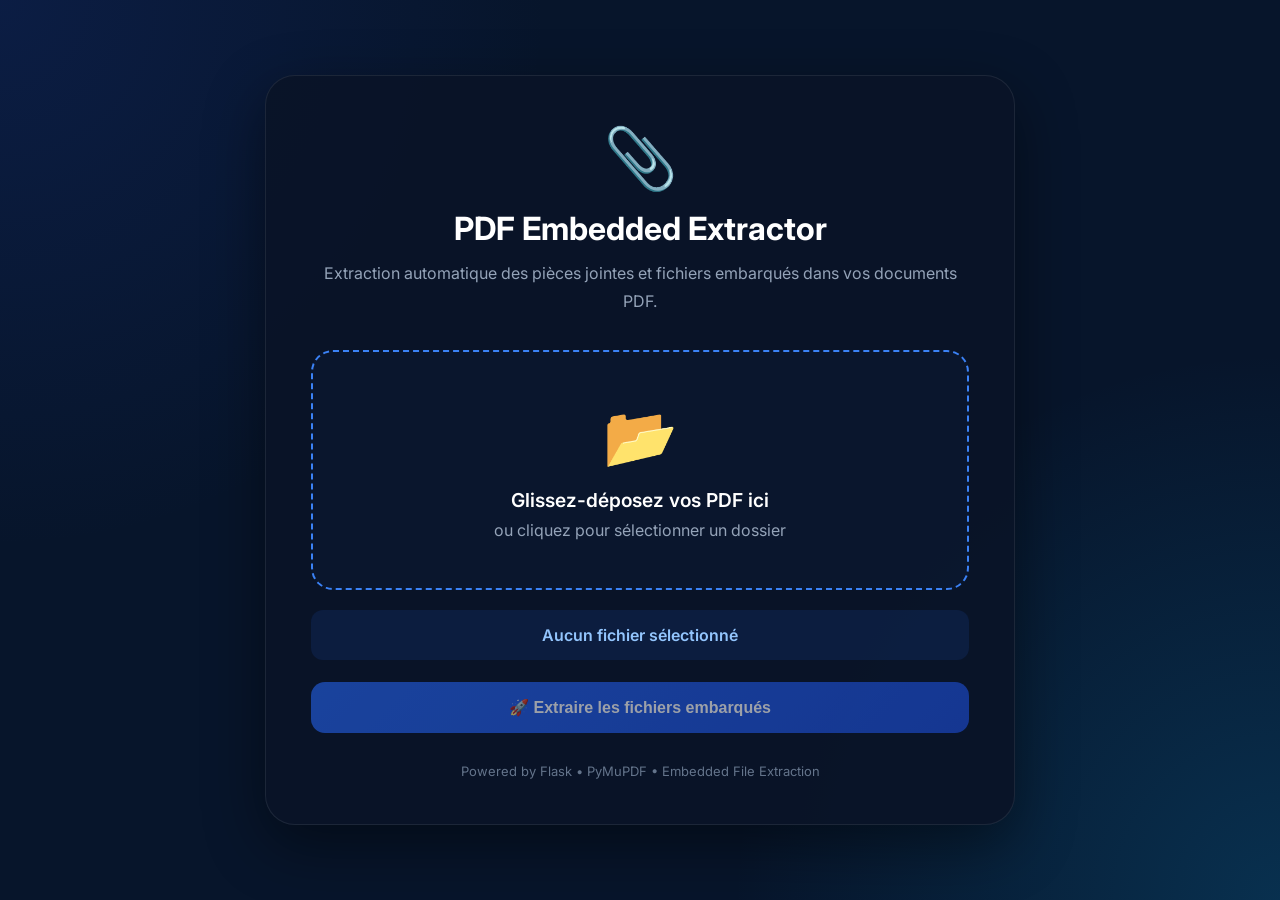
<file: templates/index.html>
<!DOCTYPE html>
<html lang="fr">
<head>
<meta charset="UTF-8">
<meta name="viewport" content="width=device-width, initial-scale=1.0">

<title>PDF Embedded Extractor</title>

<link href="https://fonts.googleapis.com/css2?family=Inter:wght@400;500;600;700&display=swap" rel="stylesheet">

<style>

*{
    margin:0;
    padding:0;
    box-sizing:border-box;
}

:root{
    --bg:#07152b;
    --card:#0d1b33;
    --border:#1f3a63;
    --primary:#2563eb;
    --primary-hover:#1d4ed8;
    --text:#ffffff;
    --muted:#94a3b8;
}

body{
    font-family:'Inter',sans-serif;
    min-height:100vh;
    display:flex;
    justify-content:center;
    align-items:center;
    background:
        radial-gradient(circle at top left,#1e40af30,transparent 35%),
        radial-gradient(circle at bottom right,#0ea5e930,transparent 35%),
        var(--bg);
    color:var(--text);
    padding:20px;
}

.container{
    width:100%;
    max-width:750px;
}

.card{
    background:rgba(10,20,40,.92);
    border:1px solid rgba(255,255,255,.08);
    border-radius:30px;
    padding:45px;
    box-shadow:
        0 20px 60px rgba(0,0,0,.45);
}

.header{
    text-align:center;
    margin-bottom:35px;
}

.logo{
    font-size:60px;
    margin-bottom:15px;
}

h1{
    font-size:2rem;
    margin-bottom:12px;
}

.subtitle{
    color:var(--muted);
    line-height:1.7;
}

.drop-zone{
    width:100%;
    min-height:240px;

    display:flex;
    flex-direction:column;
    justify-content:center;
    align-items:center;

    border:2px dashed #3b82f6;
    border-radius:22px;

    text-align:center;
    cursor:pointer;

    padding:40px 25px;
    transition:.3s;

    background:rgba(59,130,246,.03);
}

.drop-zone:hover{
    border-color:#60a5fa;
    background:rgba(59,130,246,.08);
}

.drop-zone.dragover{
    border-color:#93c5fd;
    background:rgba(59,130,246,.12);
}

.drop-icon{
    font-size:60px;
    margin-bottom:15px;
}

.drop-title{
    font-size:1.2rem;
    font-weight:600;
}

.drop-subtitle{
    margin-top:8px;
    color:var(--muted);
}

#fileInput{
    display:none;
}

.file-info{
    margin-top:20px;
    background:rgba(37,99,235,.12);
    padding:15px;
    border-radius:12px;
    text-align:center;
    color:#93c5fd;
    font-weight:600;
}

button{
    width:100%;
    margin-top:22px;

    border:none;
    border-radius:14px;

    padding:16px;
    font-size:16px;
    font-weight:600;

    cursor:pointer;

    color:white;
    background:linear-gradient(
        135deg,
        #2563eb,
        #1d4ed8
    );

    transition:.3s;
}

button:hover:not(:disabled){
    transform:translateY(-2px);
}

button:disabled{
    opacity:.6;
    cursor:not-allowed;
}

.loader{
    display:none;
    text-align:center;
    margin-top:20px;
}

.spinner{
    width:42px;
    height:42px;
    margin:auto;

    border:4px solid rgba(255,255,255,.1);
    border-top:4px solid #3b82f6;
    border-radius:50%;

    animation:spin 1s linear infinite;
}

.loading-text{
    margin-top:12px;
    color:var(--muted);
}

.footer{
    margin-top:30px;
    text-align:center;
    color:#64748b;
    font-size:13px;
}

@keyframes spin{
    to{
        transform:rotate(360deg);
    }
}

@media(max-width:768px){

    .card{
        padding:25px;
    }

    h1{
        font-size:1.5rem;
    }

    .drop-zone{
        min-height:200px;
    }
}

</style>
</head>
<body>

<div class="container">

    <div class="card">

        <div class="header">
            <div class="logo">📎</div>

            <h1>PDF Embedded Extractor</h1>

            <p class="subtitle">
                Extraction automatique des pièces jointes et
                fichiers embarqués dans vos documents PDF.
            </p>
        </div>

        <form
            id="uploadForm"
            action="/extract"
            method="POST"
            enctype="multipart/form-data"
        >

            <label class="drop-zone" id="dropZone">

                <div class="drop-icon">📂</div>

                <div class="drop-title">
                    Glissez-déposez vos PDF ici
                </div>

                <div class="drop-subtitle">
                    ou cliquez pour sélectionner un dossier
                </div>

     <input
    type="file"
    id="fileInput"
    name="pdf_folder"
    accept=".pdf"
    multiple
>
            </label>

            <div class="file-info" id="fileInfo">
                Aucun fichier sélectionné
            </div>

            <button id="extractBtn" disabled>
                🚀 Extraire les fichiers embarqués
            </button>

            <div class="loader" id="loader">

                <div class="spinner"></div>

                <div class="loading-text">
                    Analyse des PDF en cours...
                </div>

            </div>

        </form>

        <div class="footer">
            Powered by Flask • PyMuPDF • Embedded File Extraction
        </div>

    </div>

</div>

<script>

const dropZone = document.getElementById("dropZone");
const fileInput = document.getElementById("fileInput");
const fileInfo = document.getElementById("fileInfo");
const extractBtn = document.getElementById("extractBtn");
const uploadForm = document.getElementById("uploadForm");
const loader = document.getElementById("loader");

dropZone.addEventListener("click", () => {
    fileInput.click();
});

fileInput.addEventListener("change", updateFileInfo);

function updateFileInfo(){

    const count = fileInput.files.length;

    if(count === 0){
        fileInfo.textContent = "Aucun fichier sélectionné";
        extractBtn.disabled = true;
        return;
    }

    fileInfo.textContent =
        `✅ ${count} fichier${count > 1 ? "s" : ""} sélectionné${count > 1 ? "s" : ""}`;

    extractBtn.disabled = false;
}

dropZone.addEventListener("dragover", e => {
    e.preventDefault();
    dropZone.classList.add("dragover");
});

dropZone.addEventListener("dragleave", () => {
    dropZone.classList.remove("dragover");
});

dropZone.addEventListener("drop", e => {

    e.preventDefault();

    dropZone.classList.remove("dragover");

    fileInput.files = e.dataTransfer.files;

    updateFileInfo();
});

uploadForm.addEventListener("submit", () => {

    loader.style.display = "block";

    extractBtn.disabled = true;

    extractBtn.innerHTML =
        "⏳ Traitement en cours...";
});

</script>

</body>
</html>
</file>
